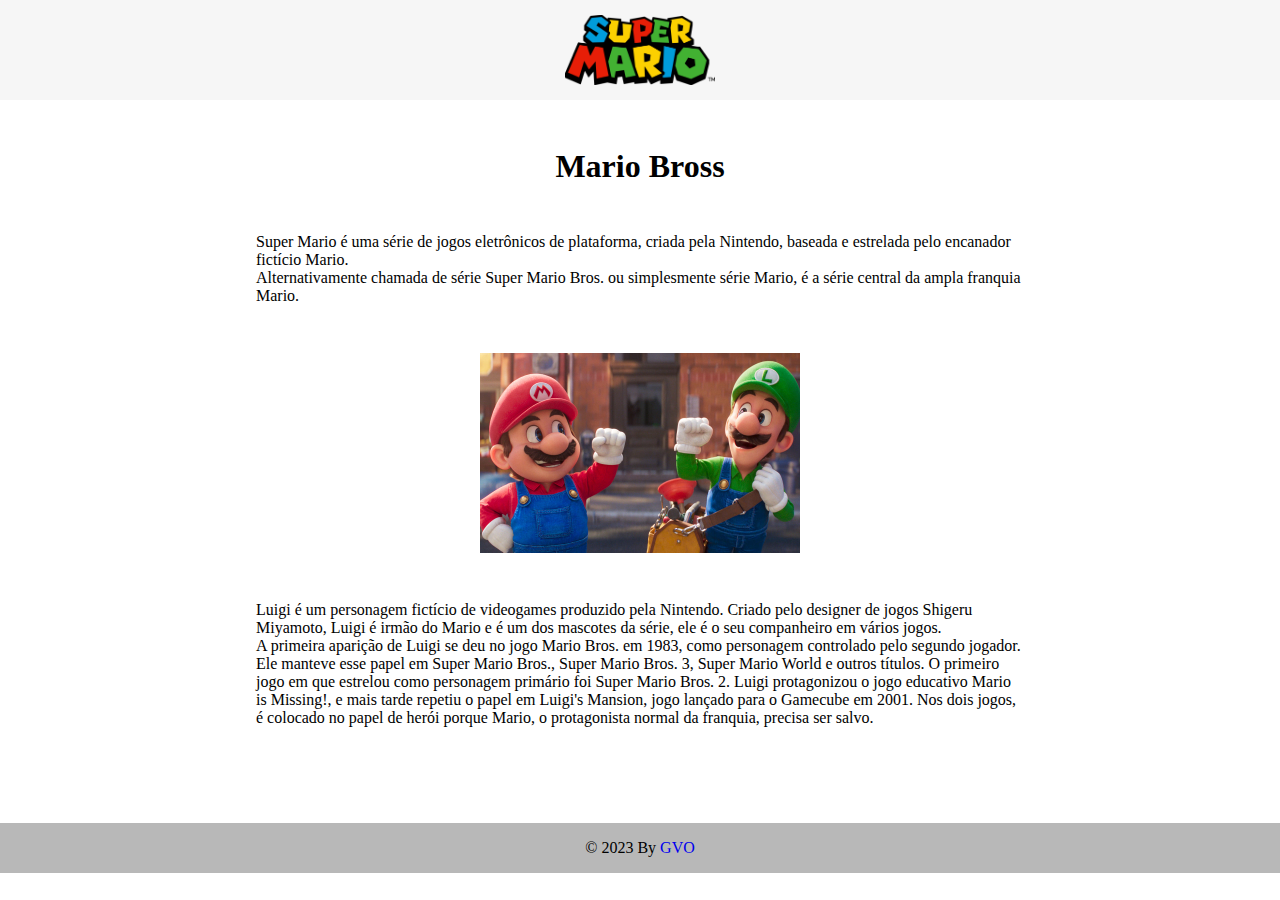
<file: Atividade 1/index.html>
<!DOCTYPE html>
<html lang="pt-br">
  <head>
    <meta charset="UTF-8" />
    <meta http-equiv="X-UA-Compatible" content="IE=edge" />
    <meta
      name="viewport"
      content="width=
    , initial-scale=1.0"
    />
    <link rel="stylesheet" href="assets\css\reset.css" />
    <link rel="stylesheet" href="assets/css/styles.css" />
    <title>Primeira Atividade do Semestre</title>
  </head>
  <body>
    <header>
      <nav>
        <img
          src="assets\img\Mario_Series_Logo.svg.png"
          id="logo"
          alt="Logo GVO"
        />
      </nav>
    </header>
    <main>
      <h1>Mario Bross</h1>
      <p>
        Super Mario é uma série de jogos eletrônicos de plataforma, criada pela
        Nintendo, baseada e estrelada pelo encanador fictício Mario. <br />
        Alternativamente chamada de série Super Mario Bros. ou simplesmente
        série Mario, é a série central da ampla franquia Mario.
      </p>

      <img src="assets\img\super-mario.jpg" id="avatar" alt="avatar" />
      <p>
        Luigi é um personagem fictício de videogames produzido pela Nintendo.
        Criado pelo designer de jogos Shigeru Miyamoto, Luigi é irmão do Mario e
        é um dos mascotes da série, ele é o seu companheiro em vários jogos.
        <br />
        A primeira aparição de Luigi se deu no jogo Mario Bros. em 1983, como
        personagem controlado pelo segundo jogador. Ele manteve esse papel em
        Super Mario Bros., Super Mario Bros. 3, Super Mario World e outros
        títulos. O primeiro jogo em que estrelou como personagem primário foi
        Super Mario Bros. 2. Luigi protagonizou o jogo educativo Mario is
        Missing!, e mais tarde repetiu o papel em Luigi's Mansion, jogo lançado
        para o Gamecube em 2001. Nos dois jogos, é colocado no papel de herói
        porque Mario, o protagonista normal da franquia, precisa ser salvo.
      </p>
    </main>
    <footer>
      <p>© 2023 By <a href="https://www.gvodeveloper.com">GVO</a></p>
    </footer>
  </body>
</html>
</file>
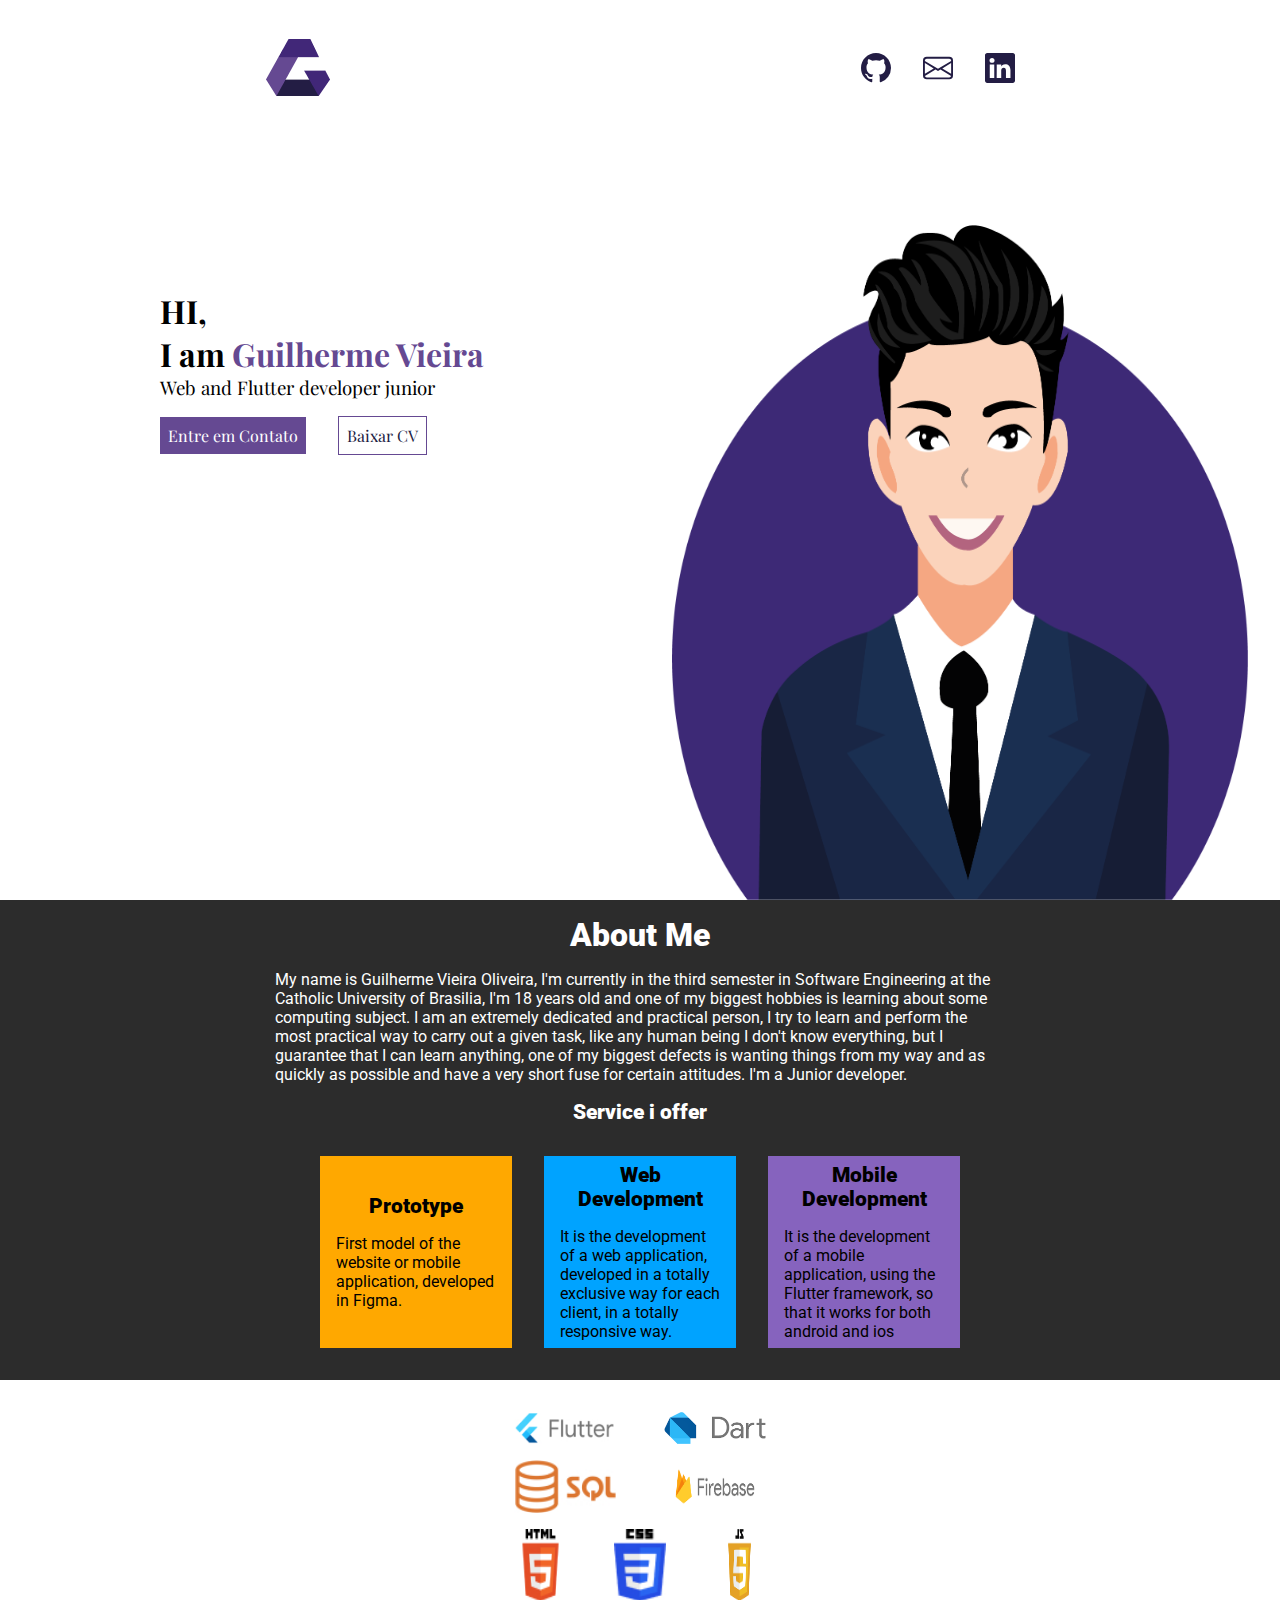
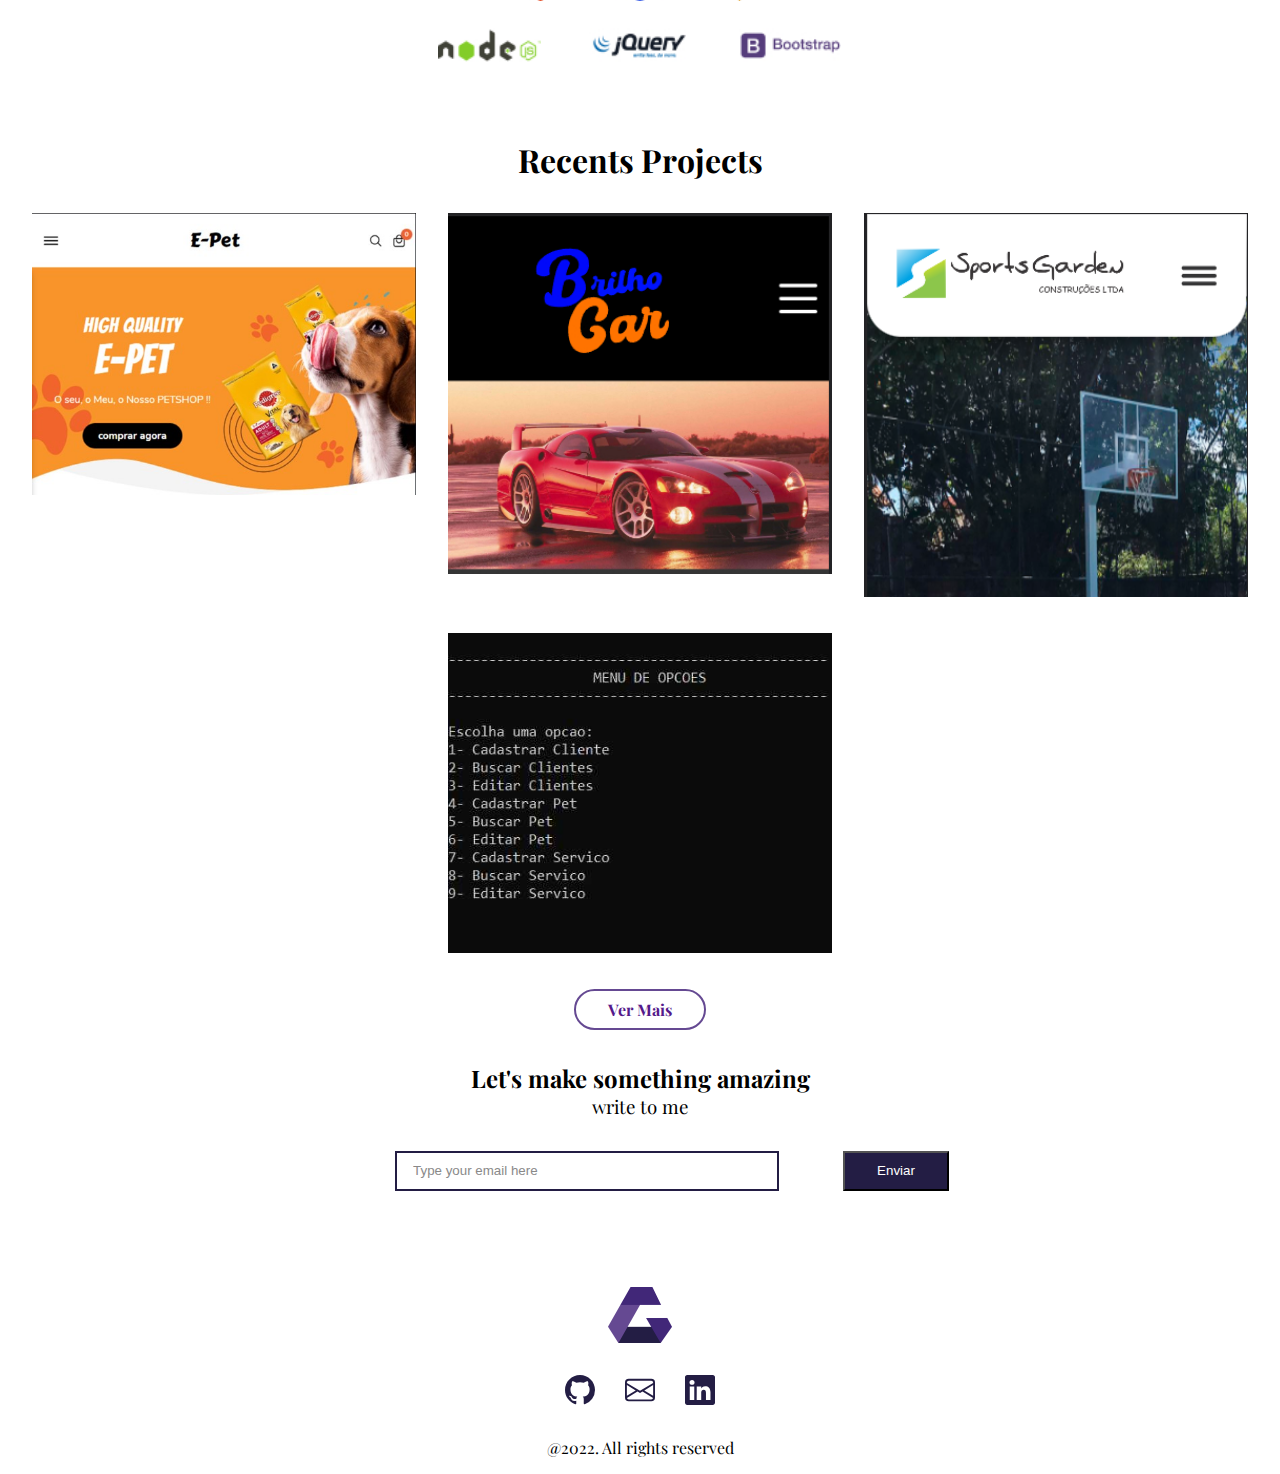
<file: Personal-site/index.html>
<!DOCTYPE html>
<html lang="en">
  <head>
    <meta charset="UTF-8" />
    <meta http-equiv="X-UA-Compatible" content="IE=edge" />
    <meta name="viewport" content="width=device-width, initial-scale=1.0" />
    <link rel="stylesheet" href="assets/css/reset.css" />
    <link rel="stylesheet" href="assets/css/styles.css" />
    <link rel="shortcut icon" href="assets\img\logo.ico" type="image/x-icon" />
    <title>GVO DEVELOPER</title>
  </head>
  <body>
    <header>
      <nav>
        <img src="assets/img/minha-logo.png" id="logo" alt="Logo GVO" />
        <div class="social-media">
          <img src="assets/img/github.svg" alt="Github" />
          <img src="assets/img/email.svg" alt="Email" />
          <img src="assets/img/linkedin.svg" alt="LinkedIn" />
        </div>
      </nav>
    </header>
    <main>
      <section id="home">
        <div class="esquerda-home">
          <h1>
            HI, <br />
            I am <span id="nome-home"> Guilherme Vieira</span>
          </h1>
          <h3>Web and Flutter developer junior</h3>
          <div class="home-buttons">
            <a href="">Entre em Contato</a>
            <a href="">Baixar CV</a>
          </div>
        </div>
        <div class="direita-home">
          <img src="assets/img/avatar.png" id="avatar" alt="Avatar" />
        </div>
      </section>
      <section id="about">
        <h1>About Me</h1>
        <p>
          My name is Guilherme Vieira Oliveira, I'm currently in the third
          semester in Software Engineering at the Catholic University of
          Brasilia, I'm 18 years old and one of my biggest hobbies is learning
          about some computing subject. I am an extremely dedicated and
          practical person, I try to learn and perform the most practical way to
          carry out a given task, like any human being I don't know everything,
          but I guarantee that I can learn anything, one of my biggest defects
          is wanting things from my way and as quickly as possible and have a
          very short fuse for certain attitudes. I'm a Junior developer.
        </p>

        <h3>Service i offer</h3>
        <div class="services-about">
          <div class="prototypes services">
            <h3>Prototype</h3>
            <p>
              First model of the website or mobile application, developed in
              Figma.
            </p>
          </div>
          <div class="web-development services">
            <h3>Web Development</h3>
            <p>
              It is the development of a web application, developed in a totally
              exclusive way for each client, in a totally responsive way.
            </p>
          </div>
          <div class="mobile-development services">
            <h3>Mobile Development</h3>
            <p>
              It is the development of a mobile application, using the Flutter
              framework, so that it works for both android and ios
            </p>
          </div>
        </div>
      </section>
      <section id="languages">
        <div class="first-row">
          <img src="assets/img/flutter.jpg" alt="Flutter" />
          <img src="assets/img/dart.png" alt="Dart" />
        </div>
        <div class="second-row">
          <img src="assets/img/sql.jpg" alt="SQl" />
          <img src="assets/img/firebase.png" alt="Firebase" />
        </div>
        <div class="third-row">
          <img src="assets/img/html.jpg" alt="Html" />
          <img src="assets/img/css.jpg" alt="CSS" />
          <img src="assets/img/javascript.png" alt="JS" />
        </div>
        <div class="fourth-row">
          <img src="assets/img/nodejs.jpg" alt="nodejs" />
          <img src="assets/img/jquery.jpg" alt="jquery" />
          <img src="assets/img/bootstrap.jpg" alt="bootstrap" />
        </div>
      </section>
      <section id="projects">
        <h1>Recents Projects</h1>
        <div class="projects">
          <div><img src="assets/img/epet.jpg" alt="Epet" /></div>
          <div><img src="assets/img/brilhocar.jpg" alt="BrilhoCar" /></div>
          <div><img src="assets/img/sportgarden.png" alt="SportGarden" /></div>
          <div><img src="assets/img/programaemc.jpg" alt="ProgramaemC" /></div>
        </div>
        <a href="">Ver Mais</a>
      </section>
      <section id="contact">
        <h2>Let's make something amazing</h2>
        <h3>write to me</h3>
        <form action="">
          <input type="text" name="" id="" placeholder="Type your email here" />
          <input type="submit" value="Enviar" />
        </form>
      </section>
    </main>
    <footer>
      <img src="assets/img/minha-logo.png" id="logo-footer" alt="Minha Logo" />
      <div class="media-footer">
        <img src="assets/img/github.svg" alt="Github" />
        <img src="assets/img/email.svg" alt="Email" />
        <img src="assets/img/linkedin.svg" alt="LinkedIn" />
      </div>
      <p>@2022. All rights reserved</p>
    </footer>
  </body>
</html>
</file>
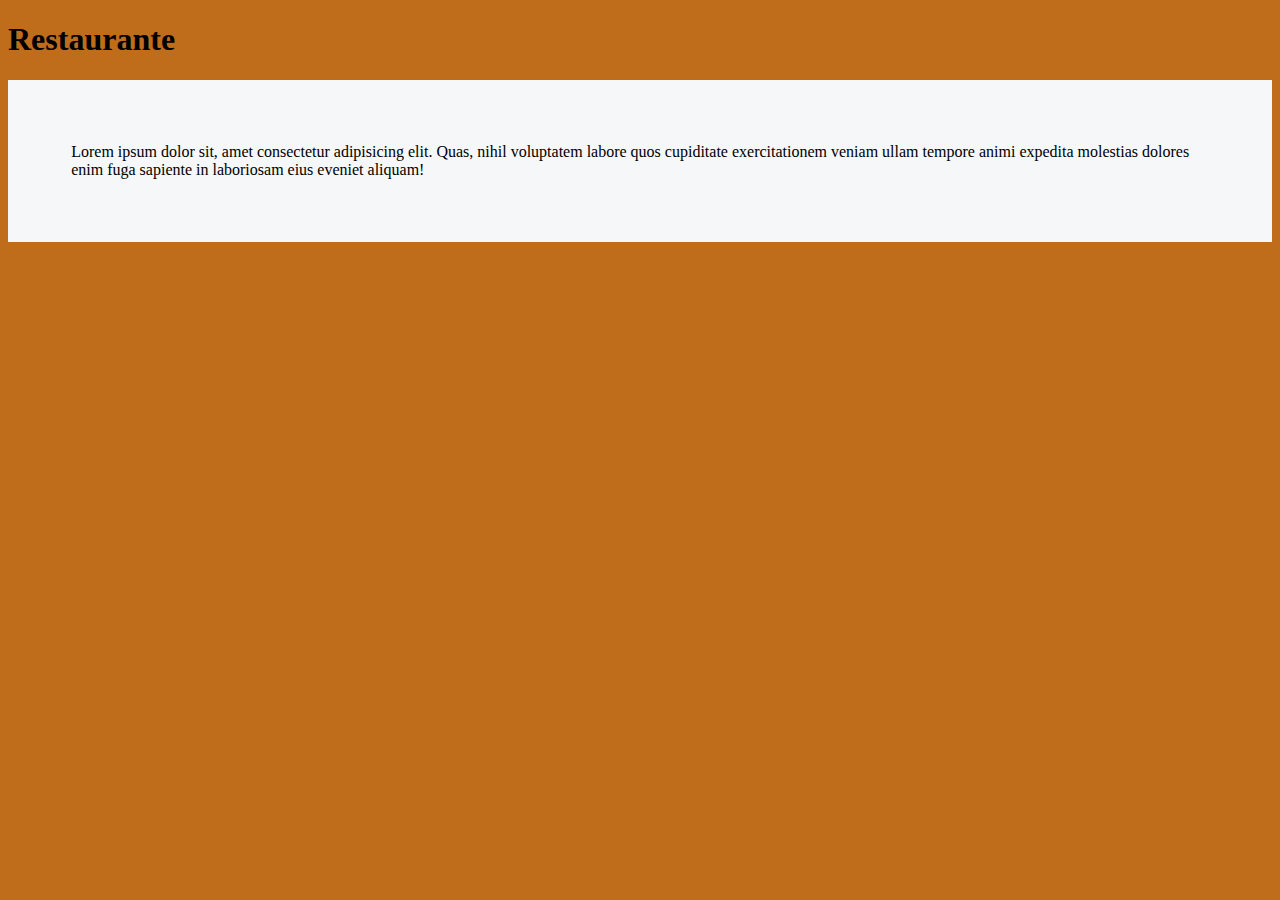
<file: Prototipo Restaurante/saibamais.html>
<!DOCTYPE html>
<html lang="en">
  <head>
    <meta charset="UTF-8" />
    <meta http-equiv="X-UA-Compatible" content="IE=edge" />
    <meta name="viewport" content="width=device-width, initial-scale=1.0" />
    <link rel="stylesheet" href="assets/css/saibamais.css" />
    <title>Epizza</title>
  </head>
  <body>

    <h1 class="tituto">Restaurante</h1>

    <div class="texto1">
        <a>
            Lorem ipsum dolor sit, amet consectetur adipisicing elit. Quas, nihil voluptatem labore quos cupiditate exercitationem veniam ullam tempore animi expedita molestias dolores enim fuga sapiente in laboriosam eius eveniet aliquam!
        </a>
    </div>
    


  </body>
</html>
</file>
<file: Atividade 1/assets/css/styles.css>
header{
    height: 100px;
    width: 100vw;
    background-color: #f6f6f6;
}

nav{
    height: 100%;
    width: 100%;
    display: flex;
    justify-content: center;
    align-items: center;
}

nav #logo{
    width: 150px;
}

main{
    text-align: center;
    padding-top: 3rem;
    display: flex;
    flex-direction: column;
    align-items: center;
    justify-content: center;
}

main p{
    width: 60%;
    text-align: left;
    margin: 3rem;
}

main #avatar{
    width: 25%;
}

main h2{
    margin: 3rem;
}

main ul{
    list-style: none;
    text-align: left;
}

footer{
    background-color: #b8b8b8;
    width: 100vw;
    height: 50px;
    display: flex;
    justify-content: center;
    align-items: center;
    margin-top: 3rem ;
}
</file>
<file: Personal-site/assets/css/styles.css>
@import url("https://fonts.googleapis.com/css2?family=Playfair+Display:wght@400;700;900&display=swap");
@import url("https://fonts.googleapis.com/css2?family=Roboto:wght@300;400;700&display=swap");
@import url(header.css);
@import url(home.css);
@import url(about.css);
@import url(languages.css);
@import url(projects.css);
@import url(contact.css);
@import url(footer.css);

:root {
  --roxo-claro: #654992;
  --roxo-escuro: #231d44;
  --branco: #fff;
  --preto: #000;
  --cinza: #2c2c2c;
  --cinza-claro: #898989;
  --color1-services: #ffa800;
  --color2-services: #00a3ff;
  --color3-services: #8663be;
  --fonte: "Playfair Display", serif;
  --fonte2: "Roboto", sans-serif;
  --light: 300;
  --regular: 400;
  --bold: 700;
  --black: 900;
  --font-size: 16px;
}

body {
  background-color: var(--branco);
  font-family: var(--fonte);
  font-size: var(--font-size);
  font-weight: var(--regular);
  overflow-x: hidden;
}
.scroll {
  position: fixed;
  z-index: 10;
  bottom: 15px;
  width: 50px;
  height: 50px;
  right: 15px;
  cursor: pointer;
}
</file>
<file: Prototipo Restaurante/assets/css/saibamais.css>
body {
    background-color: rgb(191, 109, 27);
    font-family: var(--fonte);
}
.titulo{
    background-color: aliceblue;
    display: flex;
    align-items: center;
    justify-content: center;
}
.texto1 {
    background-color: rgb(245, 247, 248);
    padding: 5%;
}
</file>
